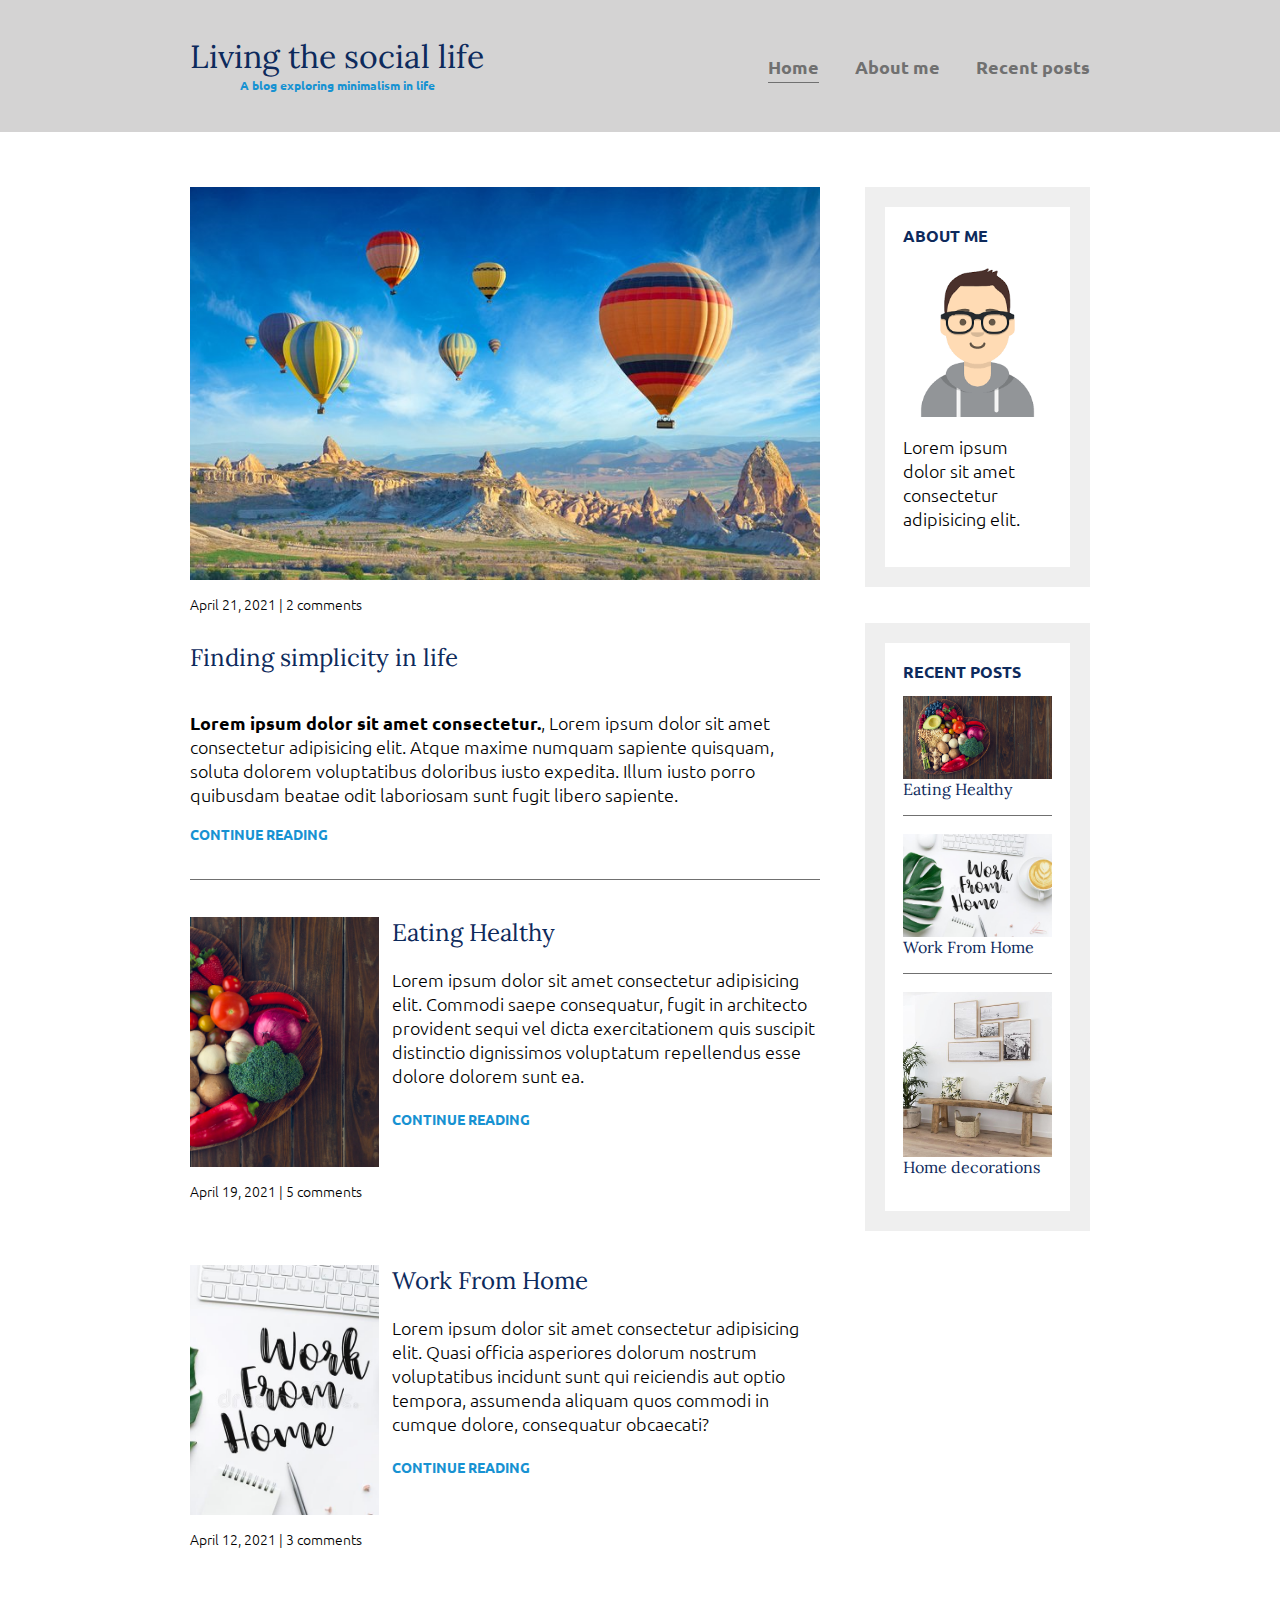
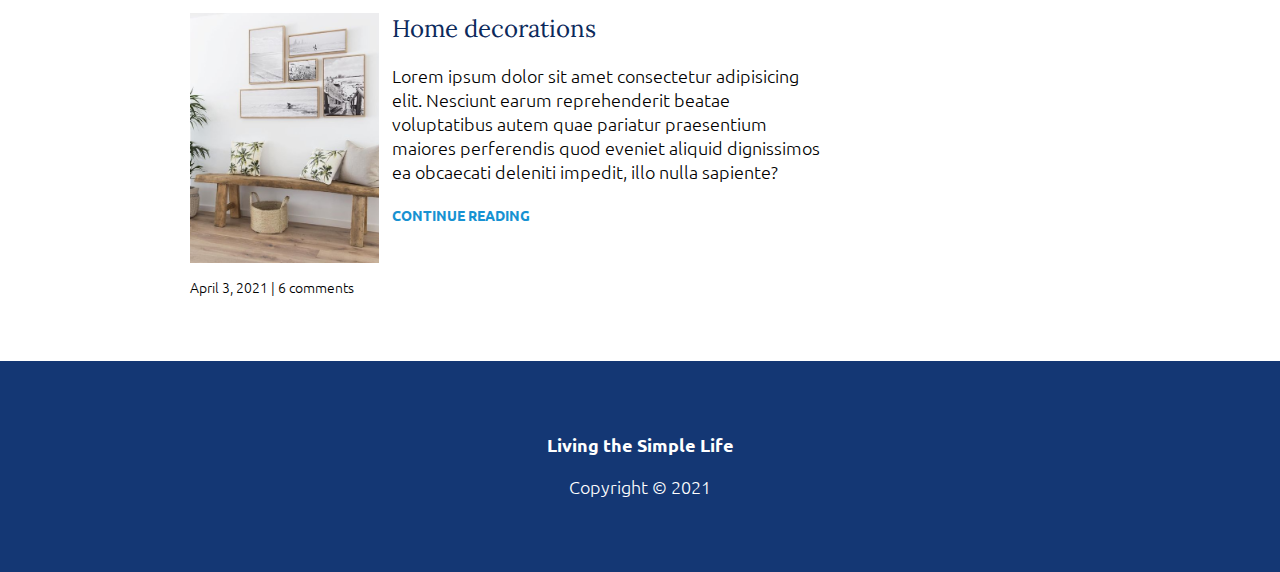
<file: index.html>
<!DOCTYPE html>
<html lang="en">

<head>
  <meta charset="UTF-8">
  <meta http-equiv="X-UA-Compatible" content="IE=edge">
  <meta name="viewport" content="width=device-width, initial-scale=1.0">
  <link href="https://fonts.googleapis.com/css?family=Lora|Ubuntu:300,400,700&display=swap" rel="stylesheet">
  <link rel="stylesheet" href="css/style.css">
  <title>Blog | Welcome</title>
</head>

<body>
  <header>
    <div class="container container-flex">
      <div class="site-title">
        <h1>Living the social life</h1>
        <p class="subtitle">A blog exploring minimalism in life</p>
      </div>
      <nav>
        <ul>
          <li><a class="current-page" href="index.html">Home</a></li>
          <li><a href="about.html">About me</a></li>
          <li><a href="recent-posts.html">Recent posts</a></li>
        </ul>
      </nav>
    </div>
  </header>

  <div class="container">
    <div class="container-flex">
      <main role="main">
        <article class="article-featured">
          <h2 class="article-title">Finding simplicity in life</h2>
          <p class="article-body"><strong>Lorem ipsum dolor sit amet consectetur.</strong>, Lorem ipsum dolor sit amet consectetur adipisicing elit. Atque maxime numquam sapiente quisquam, soluta dolorem voluptatibus doloribus iusto expedita. Illum iusto porro quibusdam beatae odit laboriosam sunt fugit libero sapiente.</p>
          <a href="#" class="article-read-more">CONTINUE READING</a>
          <img src="img/balloons.jpg" alt="hot air balloon" class="article-image">
          <p class="article-info">April 21, 2021 | 2 comments</p>
        </article>

        <article class="article-recent">
          <div class="article-recent-main">
            <h2 class="article-title">Eating Healthy </h2>
            <p class="article-body">Lorem ipsum dolor sit amet consectetur adipisicing elit. Commodi saepe consequatur, fugit in architecto provident sequi vel dicta exercitationem quis suscipit distinctio dignissimos voluptatum repellendus esse dolore dolorem sunt ea.</p>
            <a href="#" class="article-read-more">CONTINUE READING</a>
          </div>
          <div class="article-recent-secondary">
            <img src="img/food.jpg" alt="Vegetables" class="article-image">
            <p class="article-info">April 19, 2021 | 5 comments</p>
          </div>
        </article>

        <article class="article-recent">
          <div class="article-recent-main">
            <h2 class="article-title">Work From Home</h2>
            <p class="article-body">Lorem ipsum dolor sit amet consectetur adipisicing elit. Quasi officia asperiores dolorum nostrum voluptatibus incidunt sunt qui reiciendis aut optio tempora, assumenda aliquam quos commodi in cumque dolore, consequatur obcaecati?</p>
            <a href="#" class="article-read-more">CONTINUE READING</a>
          </div>
          <div class="article-recent-secondary">
            <img src="img/work.jpg" alt="Work from home" class="article-image">
            <p class="article-info">April 12, 2021 | 3 comments</p>
          </div>
        </article>

        <article class="article-recent">
          <div class="article-recent-main">
            <h2 class="article-title">Home decorations</h2>
            <p class="article-body">Lorem ipsum dolor sit amet consectetur adipisicing elit. Nesciunt earum reprehenderit beatae voluptatibus autem quae pariatur praesentium maiores perferendis quod eveniet aliquid dignissimos ea obcaecati deleniti impedit, illo nulla sapiente?</p>
            <a href="#" class="article-read-more">CONTINUE READING</a>
          </div>
          <div class="article-recent-secondary">
            <img src="img/deco.jpg" alt="home decoration" class="article-image">
            <p class="article-info">April 3, 2021 | 6 comments</p>
          </div>
        </article>
      </main>

      <aside class="sidebar">

        <div class="sidebar-widget">
          <h2 class="widget-title">ABOUT ME</h2>
          <img src="img/user3.png" alt="john doe" class="widget-image">
          <p class="widget-body">Lorem ipsum dolor sit amet consectetur adipisicing elit.</p>
        </div>

        <div class="sidebar-widget">
          <h2 class="widget-title">RECENT POSTS</h2>
          <div class="widget-recent-post">
            <h3 class="widget-recent-post-title">Eating Healthy</h3>
            <img src="img/food.jpg" alt="Vegetables" class="widget-image">
          </div>
          <div class="widget-recent-post">
            <h3 class="widget-recent-post-title">Work From Home</h3>
            <img src="img/work.jpg" alt="work from home" class="widget-image">
          </div>
          <div class="widget-recent-post">
            <h3 class="widget-recent-post-title">Home decorations</h3>
            <img src="img/deco.jpg" alt="home decoration" class="widget-image">
          </div>
        </div>

      </aside>
    </div>
  </div>

  <footer>
    <p><strong>Living the Simple Life</strong></p>
    <p>Copyright &copy; 2021</p>
  </footer>
</body>

</html>
</file>
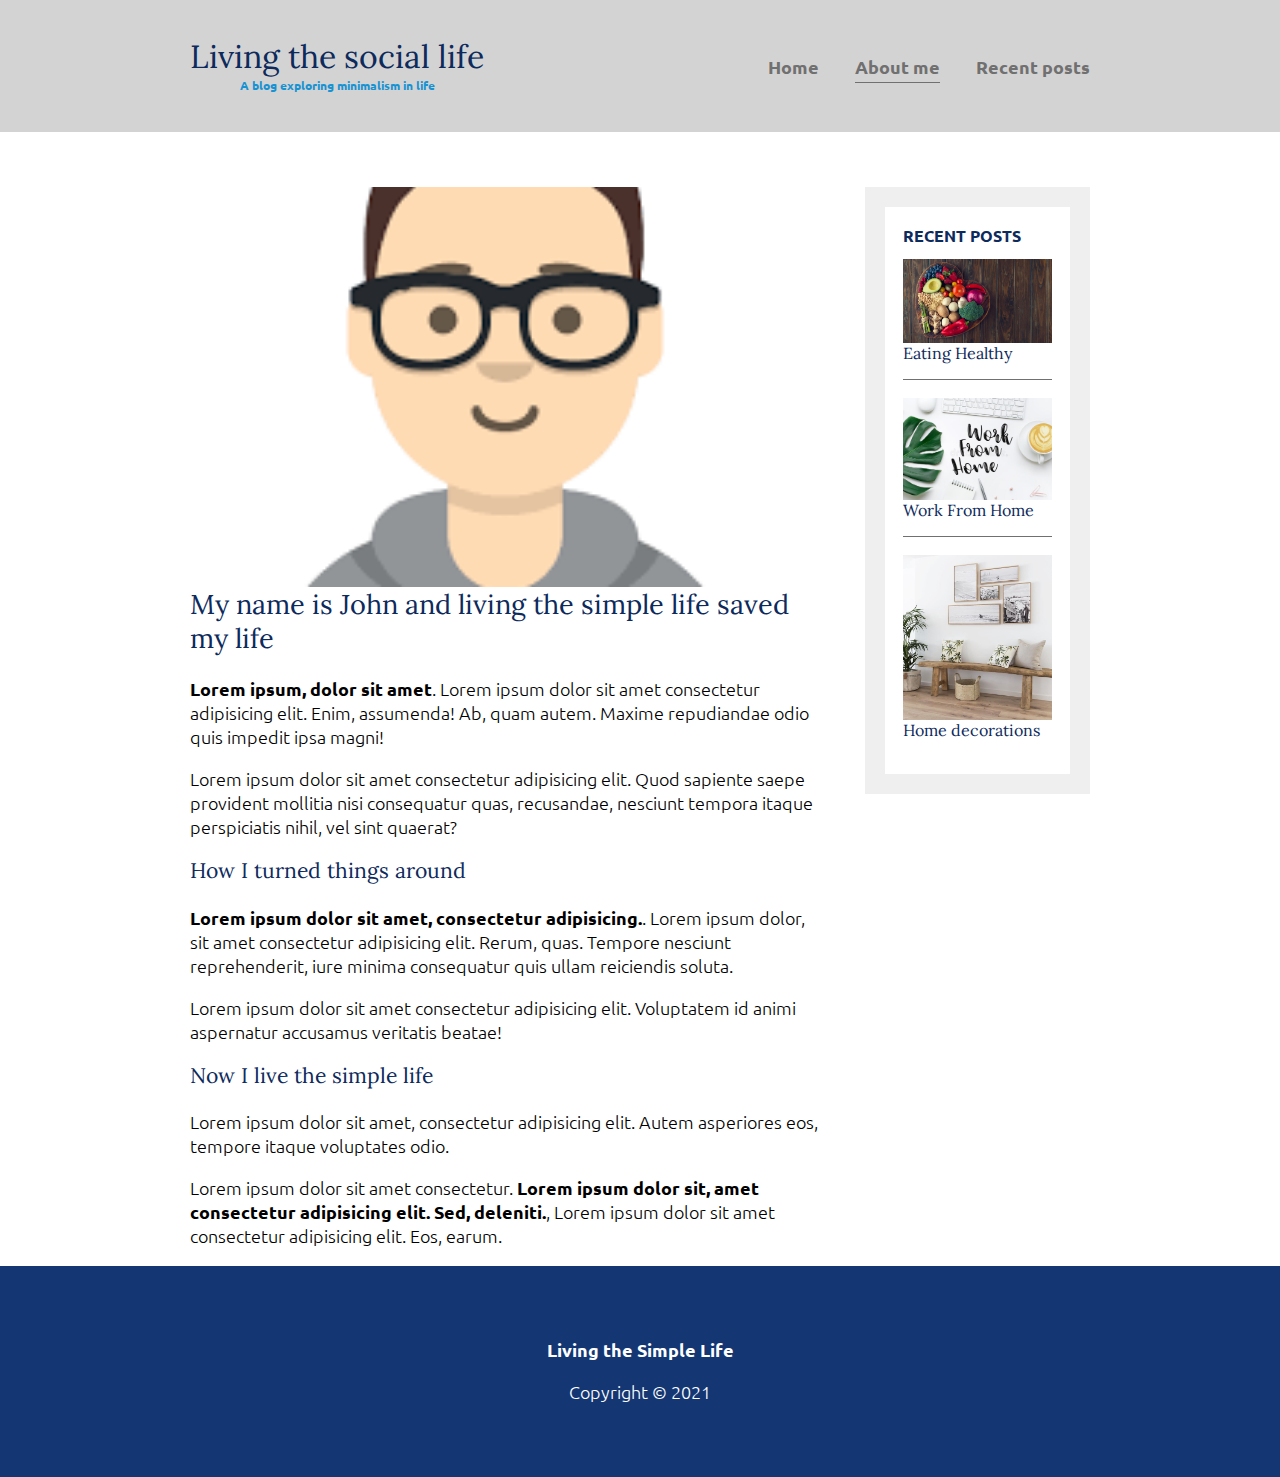
<file: about.html>
<!DOCTYPE html>
<html lang="en">

<head>
  <meta charset="UTF-8">
  <meta http-equiv="X-UA-Compatible" content="IE=edge">
  <meta name="viewport" content="width=device-width, initial-scale=1.0">
  <title>About Me</title>
  <link href="https://fonts.googleapis.com/css?family=Lora|Ubuntu:300,400,700&display=swap" rel="stylesheet">
  <link rel="stylesheet" href="css/style.css">
</head>

<body>
  <header>
    <div class="container container-flex">
      <div class="site-title">
        <h1>Living the social life</h1>
        <p class="subtitle">A blog exploring minimalism in life</p>
      </div>
      <nav>
        <ul>
          <li><a href="index.html">Home</a></li>
          <li><a class="current-page" href="about.html">About me</a></li>
          <li><a href="recent-posts.html">Recent posts</a></li>
        </ul>
      </nav>
    </div> 
  </header>
  <div class="container">
    <div class="container-flex">
      <main role="main">
        <img src="img/user3.png" class="image-full">
        <h2>My name is John and living the simple life saved my life</h2>

        <p><strong>Lorem ipsum, dolor sit amet</strong>. Lorem ipsum dolor sit amet consectetur adipisicing elit. Enim, assumenda! Ab, quam autem. Maxime repudiandae odio quis impedit ipsa magni!</p>
        <p>Lorem ipsum dolor sit amet consectetur adipisicing elit. Quod sapiente saepe provident mollitia nisi consequatur quas, recusandae, nesciunt tempora itaque perspiciatis nihil, vel sint quaerat?</p>

        <h3>How I turned things around</h3>
        <p><strong>Lorem ipsum dolor sit amet, consectetur adipisicing.</strong>. Lorem ipsum dolor, sit amet consectetur adipisicing elit. Rerum, quas. Tempore nesciunt reprehenderit, iure minima consequatur quis ullam reiciendis soluta.</p>
        <p>Lorem ipsum dolor sit amet consectetur adipisicing elit. Voluptatem id animi aspernatur accusamus veritatis beatae!</p>

        <h3>Now I live the simple life</h3>
        <p>Lorem ipsum dolor sit amet, consectetur adipisicing elit. Autem asperiores eos, tempore itaque voluptates odio.</p>
        <p>Lorem ipsum dolor sit amet consectetur. <strong>Lorem ipsum dolor sit, amet consectetur adipisicing elit. Sed, deleniti.</strong>, Lorem ipsum dolor sit amet consectetur adipisicing elit. Eos, earum.
        </p>
      </main>

      <aside class="sidebar">
        <div class="sidebar-widget">
          <h2 class="widget-title">RECENT POSTS</h2>
          <div class="widget-recent-post">
            <h3 class="widget-recent-post-title">Eating Healthy</h3>
            <img src="img/food.jpg" alt="Vegetables" class="widget-image">
          </div>
          <div class="widget-recent-post">
            <h3 class="widget-recent-post-title">Work From Home</h3>
            <img src="img/work.jpg" alt="work from home" class="widget-image">
          </div>
          <div class="widget-recent-post">
            <h3 class="widget-recent-post-title">Home decorations</h3>
            <img src="img/deco.jpg" alt="home decoration" class="widget-image">
          </div>
        </div>

      </aside>
    </div>
  </div>


  <footer>
    <p><strong>Living the Simple Life</strong></p>
    <p>Copyright &copy; 2021</p>
  </footer>


</body>

</html>
</file>
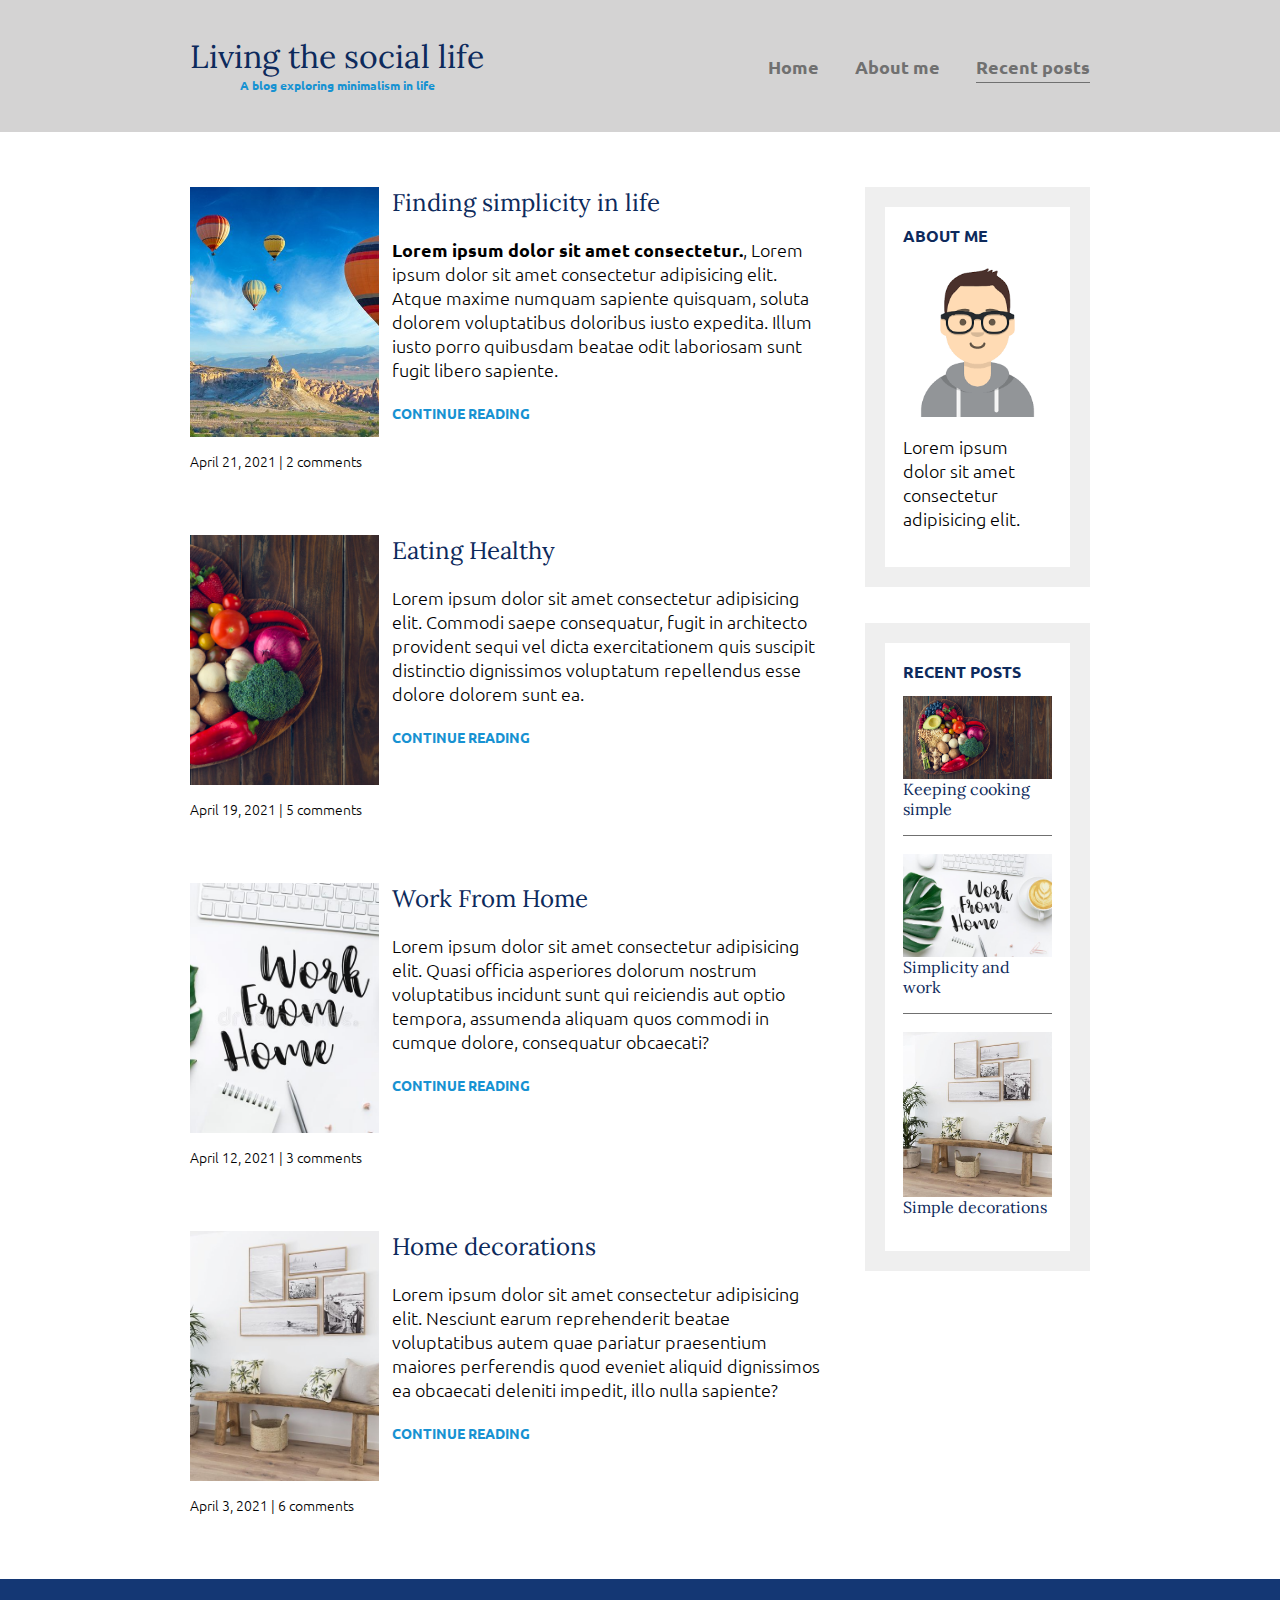
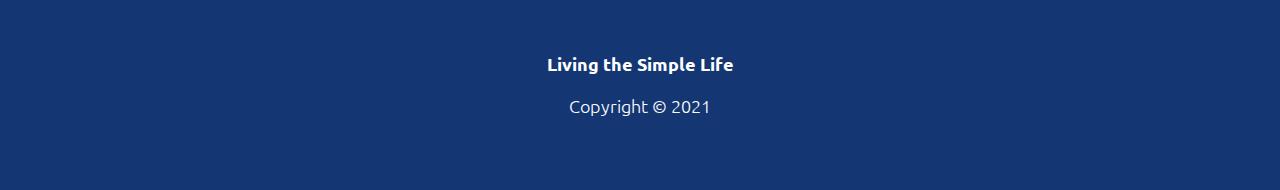
<file: recent-posts.html>
<!DOCTYPE html>
<html lang="en">

<head>
  <meta charset="UTF-8">
  <meta http-equiv="X-UA-Compatible" content="IE=edge">
  <meta name="viewport" content="width=device-width, initial-scale=1.0">
  <title>Recent Posts</title>
  <link rel="stylesheet" href="https://fonts.googleapis.com/css?family=Lora|Ubuntu:300,400,700&display=swap">
  <link rel="stylesheet" href="css/style.css">
</head>

<body>
  <header>
    <div class="container container-flex">
      <div class="site-title">
        <h1>Living the social life</h1>
        <p class="subtitle">A blog exploring minimalism in life</p>
      </div>
      <nav>
        <ul>
          <li><a href="index.html">Home</a></li>
          <li><a href="about.html">About me</a></li>
          <li><a class="current-page" href="recent-posts.html">Recent posts</a></li>
        </ul>
      </nav>
    </div>
  </header>
  <div class="container">
    <div class="container-flex">
      <main role="main">
        <article class="article-recent">
          <div class="article-recent-main">
            <h2 class="article-title">Finding simplicity in life</h2>
            <p class="article-body"><strong>Lorem ipsum dolor sit amet consectetur.</strong>, Lorem ipsum dolor sit amet consectetur adipisicing elit. Atque maxime numquam sapiente quisquam, soluta dolorem voluptatibus doloribus iusto expedita. Illum iusto porro quibusdam beatae odit laboriosam sunt fugit libero sapiente.</p>
            <a href="#" class="article-read-more">CONTINUE READING</a>
          </div>
          <div class="article-recent-secondary">
            <img src="img/balloons.jpg" alt="hot air balloon" class="article-image">
            <p class="article-info">April 21, 2021 | 2 comments</p>
          </div>
        </article>

        <article class="article-recent">
          <div class="article-recent-main">
            <h2 class="article-title">Eating Healthy</h2>
            <p class="article-body">Lorem ipsum dolor sit amet consectetur adipisicing elit. Commodi saepe consequatur, fugit in architecto provident sequi vel dicta exercitationem quis suscipit distinctio dignissimos voluptatum repellendus esse dolore dolorem sunt ea.</p>
            <a href="#" class="article-read-more">CONTINUE READING</a>
          </div>
          <div class="article-recent-secondary">
            <img src="img/food.jpg" alt="Vegetables" class="article-image">
            <p class="article-info">April 19, 2021 | 5 comments</p>
          </div>
        </article>

        <article class="article-recent">
          <div class="article-recent-main">
            <h2 class="article-title">Work From Home</h2>
            <p class="article-body">Lorem ipsum dolor sit amet consectetur adipisicing elit. Quasi officia asperiores dolorum nostrum voluptatibus incidunt sunt qui reiciendis aut optio tempora, assumenda aliquam quos commodi in cumque dolore, consequatur obcaecati?</p>
            <a href="#" class="article-read-more">CONTINUE READING</a>
          </div>
          <div class="article-recent-secondary">
            <img src="img/work.jpg" alt="work from home" class="article-image">
            <p class="article-info">April 12, 2021 | 3 comments</p>
          </div>
        </article>

        <article class="article-recent">
          <div class="article-recent-main">
            <h2 class="article-title">Home decorations</h2>
            <p class="article-body">Lorem ipsum dolor sit amet consectetur adipisicing elit. Nesciunt earum reprehenderit beatae voluptatibus autem quae pariatur praesentium maiores perferendis quod eveniet aliquid dignissimos ea obcaecati deleniti impedit, illo nulla sapiente?
            </p>
            <a href="#" class="article-read-more">CONTINUE READING</a>
          </div>
          <div class="article-recent-secondary">
            <img src="img/deco.jpg" alt="home decoration" class="article-image">
            <p class="article-info">April 3, 2021 | 6 comments</p>
          </div>
        </article>
      </main>

      <aside class="sidebar">

        <div class="sidebar-widget">
          <h2 class="widget-title">ABOUT ME</h2>
          <img src="img/user3.png" alt="john doe" class="widget-image">
          <p class="widget-body">Lorem ipsum dolor sit amet consectetur adipisicing elit.</p>
        </div>

        <div class="sidebar-widget">
          <h2 class="widget-title">RECENT POSTS</h2>
          <div class="widget-recent-post">
            <h3 class="widget-recent-post-title">Keeping cooking simple</h3>
            <img src="img/food.jpg" alt="Vegetables" class="widget-image">
          </div>
          <div class="widget-recent-post">
            <h3 class="widget-recent-post-title">Simplicity and work</h3>
            <img src="img/work.jpg" alt="work from home" class="widget-image">
          </div>
          <div class="widget-recent-post">
            <h3 class="widget-recent-post-title">Simple decorations</h3>
            <img src="img/deco.jpg" alt="home decoration" class="widget-image">
          </div>
        </div>

      </aside>
    </div>
  </div>

  <footer>
    <p><strong>Living the Simple Life</strong></p>
    <p>Copyright &copy; 2021</p>
  </footer>
</body>

</html>
</file>
<file: css/style.css>
body {
  margin: 0;
  font-family: "Ubuntu", sans-serif;
  font-size: 1.130rem;
  font-weight: 300;
}

header {
  background: #d4d3d3;
  padding: 2em 0;
  text-align: center;
  margin-bottom: 3em;
}

img {
  max-width: 100%;
  display: block;
}

.image-full {
  width: 100%;
  max-height: 400px;
  object-fit: cover;
}

h1,
h2,
h3 {
  font-family: "Lora", serif;
  font-weight: 400;
  color: #0d2a5c;
  margin-top: 0;
}

h1 {
  font-size: 2rem;
  margin: 0;
}

a {
  color: #1792d2;
}

a:hover,
a:focus {
  color: #143774;
}

strong {
  font-weight: 700;
}

.subtitle {
  font-weight: 700;
  color: #1792d2;
  font-size: 0.75rem;
  margin: 0;
}

.article-title {
  font-size: 1.5rem;
}

.article-read-more,
.article-info {
  font-size: 0.875rem;
}

.article-read-more {
  color: #1792d2;
  text-decoration: none;
  font-weight: 700;
}

.article-read-more:hover,
.article-read-more:focus {
  color: #143774;
  text-decoration: underline;
}

.article-info {
  margin: 1em 0 2em 0;
}

.widget-title,
.widget-recent-post-title {
  font-size: 1rem;
}

.widget-title {
  font-family: "Ubuntu", sans-serif;
  font-weight: 700;
}

.container {
  width: 90%;
  max-width: 900px;
  margin: 0 auto;
}

.container-flex {
  display: flex;
  flex-direction: column;
  justify-content: space-between;
}

footer {
  background: #143774;
  color: white;
  text-align: center;
  padding: 3em 0;
}

@media (min-width: 675px) {
  .container-flex {
    flex-direction: row;
  }

  main {
    width: 70%;
  }

  aside {
    width: 25%;
    min-width: 200px;
    margin-left: 1em;
  }
}

nav ul {
  list-style: none;
  padding: 0;
  display: flex;
  justify-content: center;
}

nav li {
  margin-left: 2em;
}

nav a {
  text-decoration: none;
  color: #707070;
  font-weight: 700;
  padding: 0.25em 0;
}

nav a:hover,
nav a:focus {
  color: #1792d2;
}

.current-page {
  border-bottom: 1px solid #707070;
}

.current-page:hover {
  color: #707070;
}

@media (max-width: 675px) {
  nav ul {
    flex-direction: column;
  }

  nav li {
    margin: 0.5em 0;
  }
}

.article-featured {
  border-bottom: #707070 1px solid;
  padding-bottom: 2em;
  margin-bottom: 2em;
}

.article-recent {
  display: flex;
  flex-direction: column;
  margin-bottom: 2em;
}

.article-recent-main {
  order: 2;
}

.article-recent-secondary {
  order: 1;
}

@media (min-width: 675px) {
  .article-recent {
    flex-direction: row;
    justify-content: space-between;
  }

  .article-recent-main {
    width: 68%;
  }

  .article-recent-secondary {
    width: 30%;
  }

  .article-featured {
    display: flex;
    flex-direction: column;
  }

  .article-image {
    order: -2;
    min-height: 250px;
    object-fit: cover;
  }

  .article-info {
    order: -1;
  }
}

.sidebar-widget {
  border: 20px solid #efefef;
  margin-bottom: 2em;
  padding: 1em;
}

.widget-recent-post {
  display: flex;
  flex-direction: column;
  border-bottom: 1px solid #707070;
  margin-bottom: 1em;
}

.widget-recent-post:last-child {
  border: 0;
  margin: 0;
}

.widget-image {
  order: -1;
}
</file>
